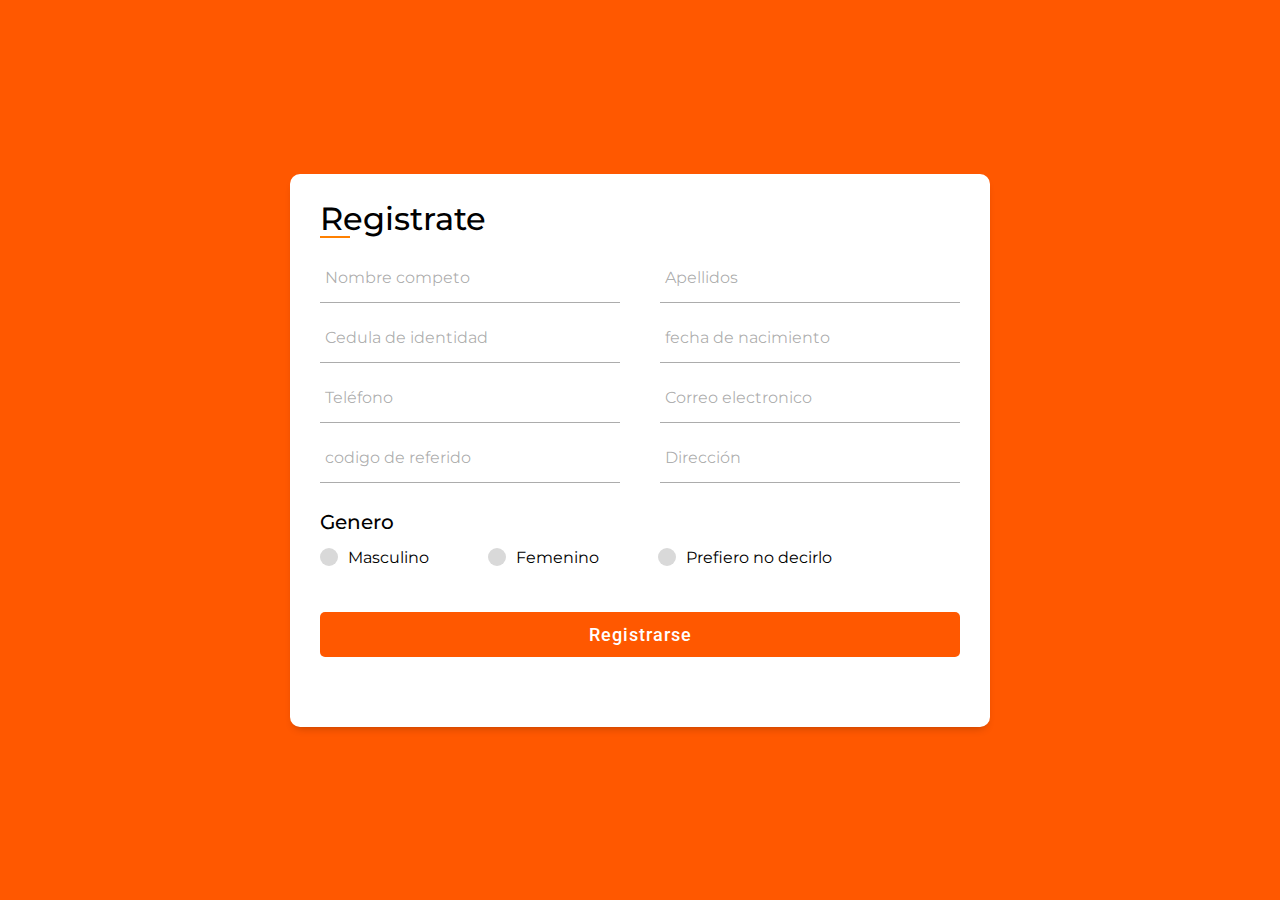
<file: Formulario_PideToGo/indexF.html>
<!DOCTYPE html>
<html lang="en">
<head>
    <meta charset="UTF-8">
    <meta name="viewport" content="width=device-width, initial-scale=1.0">
    <meta http-equiv="X-UA-Compatible" content="ie=edge">
    <title>Formulario</title>

    <link rel="stylesheet" href="estilo.css">
    <link rel="stylesheet" href="font-awesome.css">

    <script src="jquery-3.2.1.js"></script>
    <script src="script.js"></script>
</head>


<body>



<!-- <div class="modal_wrap2">
  <div class="mensaje_modal2">

  <h2 class="modal2_title">Bienvenido
      <span class="modal2_title modal2_tittle--bold">Nombre!</span>
  </h2>

  <div class="modal2_picture">
    <img src="img/ilustracion.svg" alt="LOGO" class="modal2_img" width="200px" height="200px">
  </div>

  <p class="modal2_paragraph">Su registro fue completado exitosamente, su codigo de referdido es (var) 
    <a href="#" class="link">¿para que es este codigo?</a> contactenos ahora mismo y disfrute de su primer servicio con un descuento de 3$.
  </p>


  <div class="boton">
    <a href="https://wa.me/+584246144727?text=Hola,%20quisiera%20pedir%20un%20servicio!" target="_blank" class="ws">contactanos</a>
  </div>

  </div>
</div>    -->



























  <!--<form class="form">  -->
    <!-- <h2 class="form_title">Registro</h2>  -->

    <div class="container">

      <div class="title">Registrate</div>

      <div class="content">
        
        <form action="#" method="post">
          <div class="user-details">

            <div class="input-box">

              <input type="text" id="names" name="name" class="form_input" autocomplete="off" placeholder=" ">
              <label for="name" class="form_label">Nombre competo</label>
              <span class="form_line"></span>  <!-- tambien puede ser form_line -->
               
            </div>

            <div class="input-box">

              <input type="text" id="last_name" name="apellido" class="form_input" autocomplete="off" placeholder=" ">
              <label for="name" class="form_label">Apellidos</label>
              <span class="form_line"></span>  <!-- tambien puede ser form_line -->

            </div>

            <div class="input-box">

              <input type="number" id="identity" name="cedula" class="form_input" autocomplete="off" placeholder=" ">
              <label for="name" class="form_label">Cedula de identidad</label>
              <span class="form_line"></span>  <!-- tambien puede ser form_line -->

            </div>

            <div class="input-box">

              <input type="number" id="birth" name="nacimiento" class="form_input" autocomplete="off" placeholder=" ">
              <label for="name" class="form_label">fecha de nacimiento</label>
              <span class="form_line"></span>  <!-- tambien puede ser form_line -->

            </div>

            <div class="input-box">

              <input type="number" id="phone" name="telefono" class="form_input" autocomplete="off" placeholder=" ">
              <label for="name" class="form_label">Teléfono</label>
              <span class="form_line"></span>  <!-- tambien puede ser form_line -->

            </div>

            <div class="input-box">

              <input type="email" id="email" name="correo" class="form_input" autocomplete="off" placeholder=" " required>
              <label for="name" class="form_label">Correo electronico</label>
              <span class="form_line"></span>  <!-- tambien puede ser form_line -->

            </div>

            <div class="input-box">

              <input type="text" id="code" name="codigo" class="form_input" autocomplete="off" placeholder=" ">
              <label for="name" class="form_label">codigo de referido</label>
              <span class="form_line"></span>  <!-- tambien puede ser form_line -->

            </div>

            <div class="input-box">

              <input type="text" id="direction" name="direccion" class="form_input" autocomplete="off" placeholder=" ">
              <label for="name" class="form_label">Dirección</label>
              <span class="form_line"></span>  <!-- tambien puede ser form_line -->

            </div>

          </div>
          

          <div class="gender-details">

            <input type="radio" name="gender" id="dot-1">
            <input type="radio" name="gender" id="dot-2">
            <input type="radio" name="gender" id="dot-3">
            <span class="gender-title">Genero</span>
            
            <div class="category">
              <label for="dot-1">
              <span class="dot one"></span>
              <span class="gender" id="Masculino" >Masculino</span>
            </label>
            <label for="dot-2">
              <span class="dot two"></span>
              <span class="gender" id="femenino">Femenino</span>
            </label>
            <label for="dot-3">
              <span class="dot three"></span>
              <span class="gender" id="sin_genero" >Prefiero no decirlo</span>
              </label>
            </div>
          </div>
          <div class="button">
            <input type="submit" class="form_submit" name="register" id="btnSend" value="Registrarse">
          </div>
        </form>
      </div>
    </div>

  </form>

<?php

include("registrar.php");
  
?>
  
  
  
 
</body>
</html>
</file>
<file: Formulario_PideToGo/estilo.css>
@import url('https://fonts.googleapis.com/css2?family=Poppins:wght@300;400;600;700&family=Roboto:wght@300;400;700&display=swap');

@import url('https://fonts.googleapis.com/css2?family=Montserrat:wght@300;400;500;700&family=Poppins:wght@300;400;600;700&family=Roboto:wght@300;400;700&display=swap');


*{
    margin: 0;
    padding:0;
    box-sizing: border-box;
}


body{
    font-family: 'Roboto', sans-serif;
    height: 100vh;
    display: flex;
    justify-content: center;
    align-items: center;
    padding: 10px;
    background-color: #ff5800;
   /*  background: rgba(255,175,75,1);
	background: -webkit-gradient(left top, right top, color-stop(0%, rgba(255,175,75,1)), color-stop(100%, rgba(255,146,10,1)));
	background: -webkit-linear-gradient(left, rgba(255,175,75,1) 0%, rgba(255,146,10,1) 100%); */
  
}

.container{
    background-color: #fff;
    margin: auto;
    width: 100%;
    max-width: 700px;
  padding: 25px 30px;
  border-radius: 10px;
  box-shadow: 0 5px 10px -5px rgb(0 0 0 / 30%);
  /* text aline: center */
  
}

.container .title{
    font-size: 2rem; /* font-size: 2rem; margin-buttom:.5em */
  font-weight: 500;
  position: relative;
   
}

.container .title::before{
    content: '';
    position: absolute;
    left: 0;
    bottom: 0;
    height: 1.5px;
    width: 30px;
    background: #ff8000;
}

.container .content .user-details .input-box{
    position: relative;
    --color: #5757577e;
}

.container .content .user-details .input-box .form_input{
  width: 100%;
    background: none;
    color: #706c6c;
    font-size: 1rem;
    padding: .6em .3em;
    border: none;
    outline: none;
    border-bottom: 1px solid var(--color);
    font-family: 'Roboto', sans-serif;
    
}


.form_input:not(:placeholder-shown){
  color: #4d4646;
}



.container .content .user-details .input-box .form_input:focus + .form_label,
.form_input:not(:placeholder-shown) + .form_label{
  transform: translateY(-12px) scale(.7);
  transform-origin: left top;
  color: #ff8000;
}





.form_label{
  color: var(--color);
  cursor: pointer;
  position: absolute;
  top: 0;
  left: 5px;
  transform: translatey(10px);
  transition: transform .5s, color .3s ;
}

.form_line{
  position:absolute;
  bottom: 0;
  left: 0;
  width: 100%;
  height: 1px;
  background-color:#ff8000 ;
  transform: scale(0);
  transform: left bottom ;
  transition: transform .4s;
}

.container .content .user-details .input-box .form_input:focus ~ .form_line,
.form_input:not(:placeholder-shown) ~ .form_line{

  transform: scale(1) ;
 


}




















.content form .user-details{
    display: flex;
    flex-wrap: wrap;
    justify-content: space-between;
    margin: 20px 0 12px 0;
  }

  form .user-details .input-box{
    margin-bottom: 15px;
    width: calc(100% / 2 - 20px);
  }

  form .input-box span.details{
    display: block;
    font-weight: 500;
    margin-bottom: 5px;
  }


  .user-details .input-box input{
    height: 45px;
    width: 100%;
    outline: none;
    font-size: 16px;
    /* border-radius: 5px; */
    padding-left: 15px;
    border: 1px solid #ccc;
    border-bottom-width: 2px;
    transition: all 0.3s ease;
  }
  .user-details .input-box input:focus,
.user-details .input-box input:valid{
  border-color: #9b59b6;
}
 form .gender-details .gender-title{
  font-size: 20px;
  font-weight: 500;
 }

 form .gender-details .category{
   display: flex;
   width: 80%;
   margin: 14px 0;
   justify-content: space-between;
 }

.gender-details .category label{
  display: flex;
  align-items: center;

 } 

 .gender-details .category .dot{
   height: 18px;
   width: 18px;
   background: #d9d9d9;
   border-radius: 50%;
   margin-right: 10px;
   border: 5px solid transparent;
   transition: all 0.3s ease;
 }

 #dot-1:checked ~ .category label .one,
 #dot-2:checked ~ .category label .two,
 #dot-3:checked ~ .category label .three{
   border-color: #d9d9d9;
   background: #9b59b6;
 }

 form input[type="radio"]{
   display:none;
 }

 form .button{
   height: 45px;
   margin: 45px 0;
 }

 form .button input{
  font-family: 'Roboto', sans-serif;
   height: 100%;
   width: 100%;
   outline: none;
   color: #fff;
   border: none;
   font-size: 18px;
   font-weight: 500;
   border-radius: 5px;
   letter-spacing: 1px;
   background-color: #ff5800;
   /* background: -webkit-gradient(left top, right top, color-stop(0%, rgba(255,175,75,1)), color-stop(100%, rgba(255,146,10,1)));
	background: -webkit-linear-gradient(left, rgba(255,175,75,1) 0%, rgba(255,146,10,1) 100%); */
 }



/* Ventana de errores*/

.modal_wrap{
  width: 100%;
  height: 100vh;
  background: rgba(0,0,0,0.7);

  position: fixed;
  top: 0;
  left: 0;
  z-index: 3;

  display: flex;
  justify-content: center;
  align-items: center;
}

.mensaje_modal{
  background: #fff;
  box-shadow: 0px 0px 15px rgba(0,0,0,0.5);
  width: 400px;
  padding: 30px 20px 15px;
}

.mensaje_modal h3{
  text-align: center;
  font-family: 'Ubuntu';
font-size: 20px;
font-weight: 400;
}

.mensaje_modal h3:after{
  content: '';
display: block;
width: 100%;
height: 1px;
background: #C5C5C5;
margin: 10px 0px 15px;
}

.mensaje_modal p{
  font-size: 16px;
  color: #606060;
}

.mensaje_modal p:before{
  font-family: FontAwesome;
  content: "\f00d";
  display: inline-block;
  color: #E25151;
  margin-right: 8px;
}

#btnClose{
  display: inline-block;
padding: 3px 10px;
margin-top: 10px;
background: #E25151;
color: #fff;
border: 2px solid #B14141;
cursor: pointer;

}

#btnClose{
  float: right;
}

 

/*ventana de mesajes enviados*/

body{
  font-family: 'Montserrat', sans-serif;
}


.header{
  display: flex;
  height: 100vh;
  width: 100%;
}



.modal_wrap2{
  width: 100%;
  height: 100vh;
  background: rgb(0, 0, 0, 0.7);

  position: fixed;
  top: 0;
  left: 0;
  right: 0;
  z-index: 3;
display: flex;
justify-content: center;
align-items: center;

}


.mensaje_modal2{
  margin: auto;
  background: #fff;
  box-shadow: 0px 0px 15px rgb(0, 0, 0, 0.5);
  width: 90%;
  max-width: 600px;
  max-height: 90%;
  overflow: hidden;
  text-align: center;
  padding: 2.5em 1.5em;
  border-radius: 1em ;
  
}

.modal2_picture{
  width: 90%;
  margin: 0 auto;
  max-width: 400px;
  margin-bottom: 1em;
}

.molda2_img{
  width: 100%;
  display: block;
}

.modal2_title{
  font-size: 2.5rem;
  font-weight: 500;
}

.modal2_title--bold{
  font-weight: 700;
}

.modal2_paragraph{
  margin-top: 1em;
  margin-bottom: 1em;
  line-height: 1.5;
}


.boton .ws{
  display: inline-block;
  border:1px solid;
  padding: 1em 2em;
  text-decoration: none;
  font-weight: 700;
  text-decoration: none;
  color: #fff;
  border-radius: .4em;
  background: green;
}























 form .button input:hover{
  transform: scale(0.99);
  background: -webkit-gradient(left top, right top, color-stop(0%, rgba(255,175,75,1)), color-stop(100%, rgba(255,146,10,1)));
	background: -webkit-linear-gradient(right, rgba(255,175,75,1) 0%, rgba(255,146,10,1) 100%);
 }

 @media(max-width: 584px){
  .container{
   max-width: 100%;
 }
 form .user-details .input-box{
     margin-bottom: 15px;
     width: 100%;
   }
   form .category{
     width: 100%;
   }
   .content form .user-details{
     max-height: 300px;
     overflow-y: scroll;
   }
   .user-details::-webkit-scrollbar{
     width: 5px;
   }
   }
   @media(max-width: 459px){
   .container .content .category{
     flex-direction: column;
   }
 }
</file>
